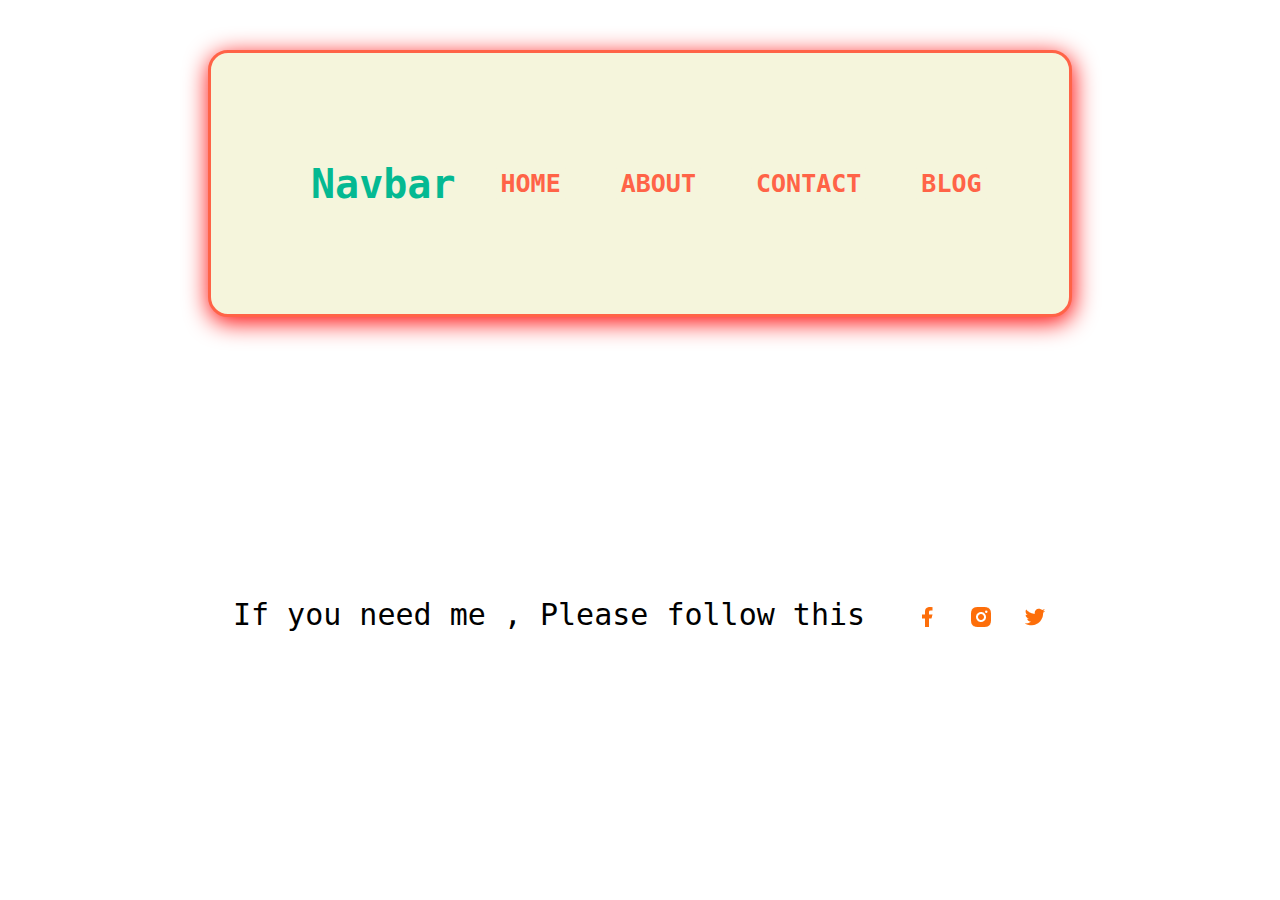
<file: index.html>
<!DOCTYPE html>
<html lang="en">
<head>
    <meta charset="UTF-8">
    <meta name="viewport" content="width=device-width, initial-scale=1.0">
    <title>Document</title>
    <link rel="stylesheet" href="1.css">
</head>
<body>

    <header>
        <section class="nav">
           <div ><a class="nav-title" href="index.html">Navbar</a></div>
            <div class="nav-item">
                <ul>
                    <li><a href="home.html">HOME</a></li>
                    <li><a href="about.html">ABOUT</a></li>
                    <li><a href="contact.html">CONTACT</a></li>
                    <li><a href="blog.html">BLOG</a></li>
                </ul>
            </div>
        </section>

        <section class="connect">
            <div class="connect-title"><p> If you need me , Please follow this</p></div>
            <div class="connect-icon">
                <a href="https://www.facebook.com/atul.khan.7568596"><img src="img/facebook.png" alt=""></a>
                <a href="https://www.instagram.com/ash_ik__khan?igsh=MXVma25jaTV3b3JxMw=="><img src="img/insta.png" alt=""></a>
                <a href="https://x.com/ASHIKkhan693?t=D74cKAxbrsyfzIiFD63CzQ&s=09"><img src="img/twitter.png" alt=""></a>
            </div>
        </section>
    </header>

    <main></main>

    <footer></footer>
    
</body>
</html>
</file>
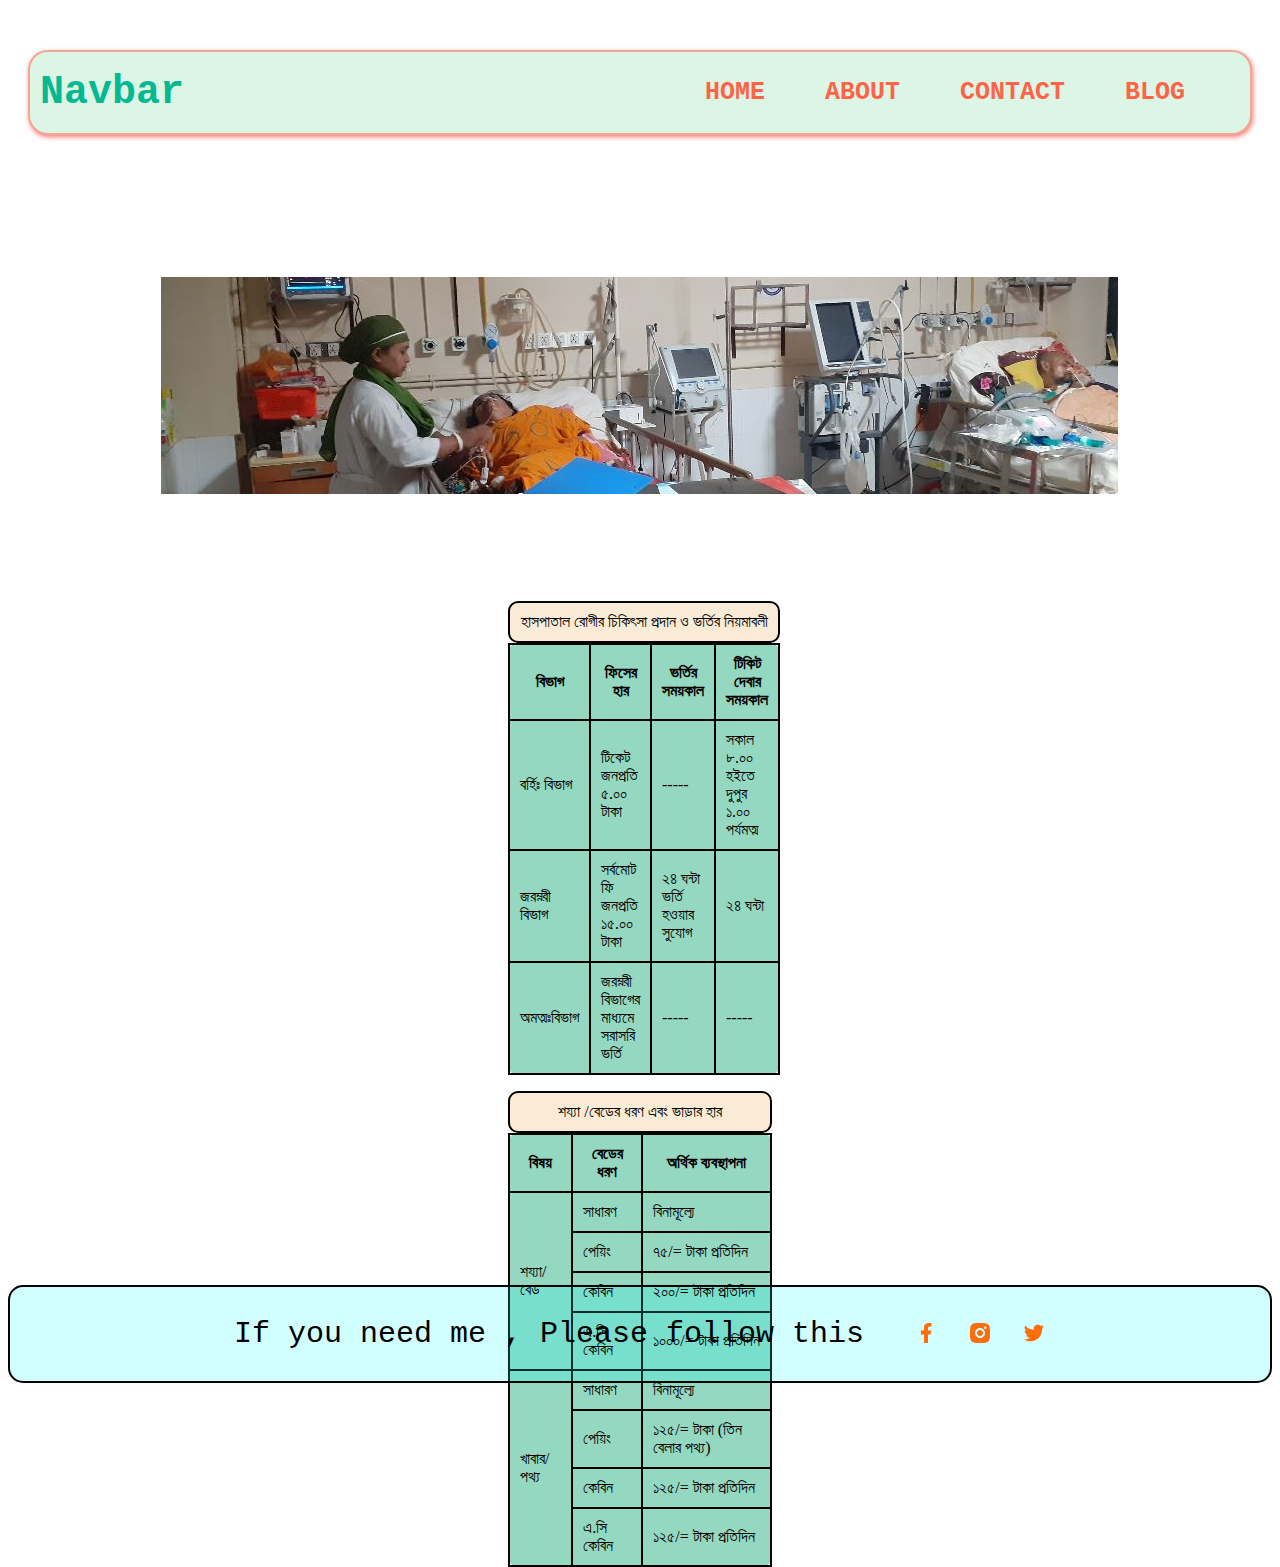
<file: about.html>
<!DOCTYPE html>
<html lang="en">
<head>
    <meta charset="UTF-8">
    <meta name="viewport" content="width=device-width, initial-scale=1.0">
    <title>Document</title>
    <link rel="stylesheet" href="2.css">
</head>
<body>
    <header>
        <section class="nav">
            <a href="index.html"> <div class="nav-title"></div>  Navbar</div></a>
            <div class="nav-item">
                <ul>
                    <li><a href="home.html">HOME</a></li>
                    <li><a href="about.html">ABOUT</a></li>
                    <li><a href="contact.html">CONTACT</a></li>
                    <li><a href="blog.html">BLOG</a></li>
                </ul>
            </div>
        </section>

        <section class="banner-card-2">
            <div class="banner-2"></div>
            <div>
                <p>
                    <table class="table-1">
                        <caption>হাসপাতাল রোগীর চিকিৎসা প্রদান ও ভর্তির নিয়মাবলী</caption>
                        <tr>
                            <th>বিভাগ</th>
                            <th>ফিসের হার</th>
                            <th>ভর্তির সময়কাল</th>
                            <th>টিকিট দেবার সময়কাল</th>
                        </tr>
                        <tr>
                            <td>বর্হিঃ বিভাগ</td>
                            <td>টিকেট জনপ্রতি ৫.০০ টাকা</td>
                            <td> -----</td>
                            <td>সকাল ৮.০০ হইতে দুপুর ১.০০ পর্যমত্ম</td>
                        </tr>
                        <tr>
                            <td>জরম্নরী বিভাগ</td>
                            <td>সর্বমোট ফি জনপ্রতি ১৫.০০ টাকা</td>
                            <td>২৪ ঘন্টা ভর্তি হওয়ার সুযোগ</td>
                            <td>২৪ ঘন্টা</td>
                        </tr>
                        <tr>
                            <td>অমত্মঃবিভাগ</td>
                            <td> জরম্নরী বিভাগের মাধ্যমে সরাসরি ভর্তি</td>
                            <td>-----</td>
                            <td>-----</td>
                        </tr>
                    </table>
                </p>
                <p>
                    <table class="table-1">
                        <caption>শয্যা /বেডের ধরণ এবং ভাড়ার হার</caption>
                        <tr>
                            <th>বিষয়</th>
                            <th>বেডের ধরণ</th>
                            <th>অর্থিক ব্যবস্থাপনা</th>
                        </tr>
                        <tr>
                            <td rowspan="4">শয্যা/বেড</td>
                            <td>সাধারণ</td>
                            <td>বিনামূল্যে</td>
                        </tr>
                        <tr>
                            <td>পেয়িং</td>
                            <td>৭৫/= টাকা প্রতিদিন</td>
                        </tr>
                        <tr>
                            <td>কেবিন</td>
                            <td>২০০/= টাকা প্রতিদিন</td>
                        </tr>
                        <tr>
                            <td>এ.সি কেবিন</td>
                            <td>১০০০/= টাকা প্রতিদিন</td>
                        </tr>
                        <tr>
                            <td rowspan="4">খাবার/পথ্য</td>
                            <td>সাধারণ</td>
                            <td>বিনামূল্যে</td>
                        </tr>
                        <tr>
                            <td>পেয়িং</td>
                            <td>১২৫/= টাকা (তিন বেলার পথ্য)</td>
                        </tr>
                        <tr>
                            <td>কেবিন</td>
                            <td>১২৫/= টাকা প্রতিদিন</td>
                        </tr>
                        <tr>
                            <td>এ.সি কেবিন</td>
                            <td>১২৫/= টাকা প্রতিদিন</td>
                        </tr>
                    </table>
                </p>
            </div>

        </section>

    </header>


    <footer>
        <section class="connect">
            <div class="connect-title"><p> If you need me , Please follow this</p></div>
            <div class="connect-icon">
                <a href="https://www.facebook.com/atul.khan.7568596"><img src="img/facebook.png" alt=""></a>
                <a href="https://www.instagram.com/ash_ik__khan?igsh=MXVma25jaTV3b3JxMw=="><img src="img/insta.png" alt=""></a>
                <a href="https://www.facebook.com/atul.khan.7568596"><img src="img/twitter.png" alt=""></a>
            </div>
        </section>
    </footer>
    
</body>
</html>
</file>
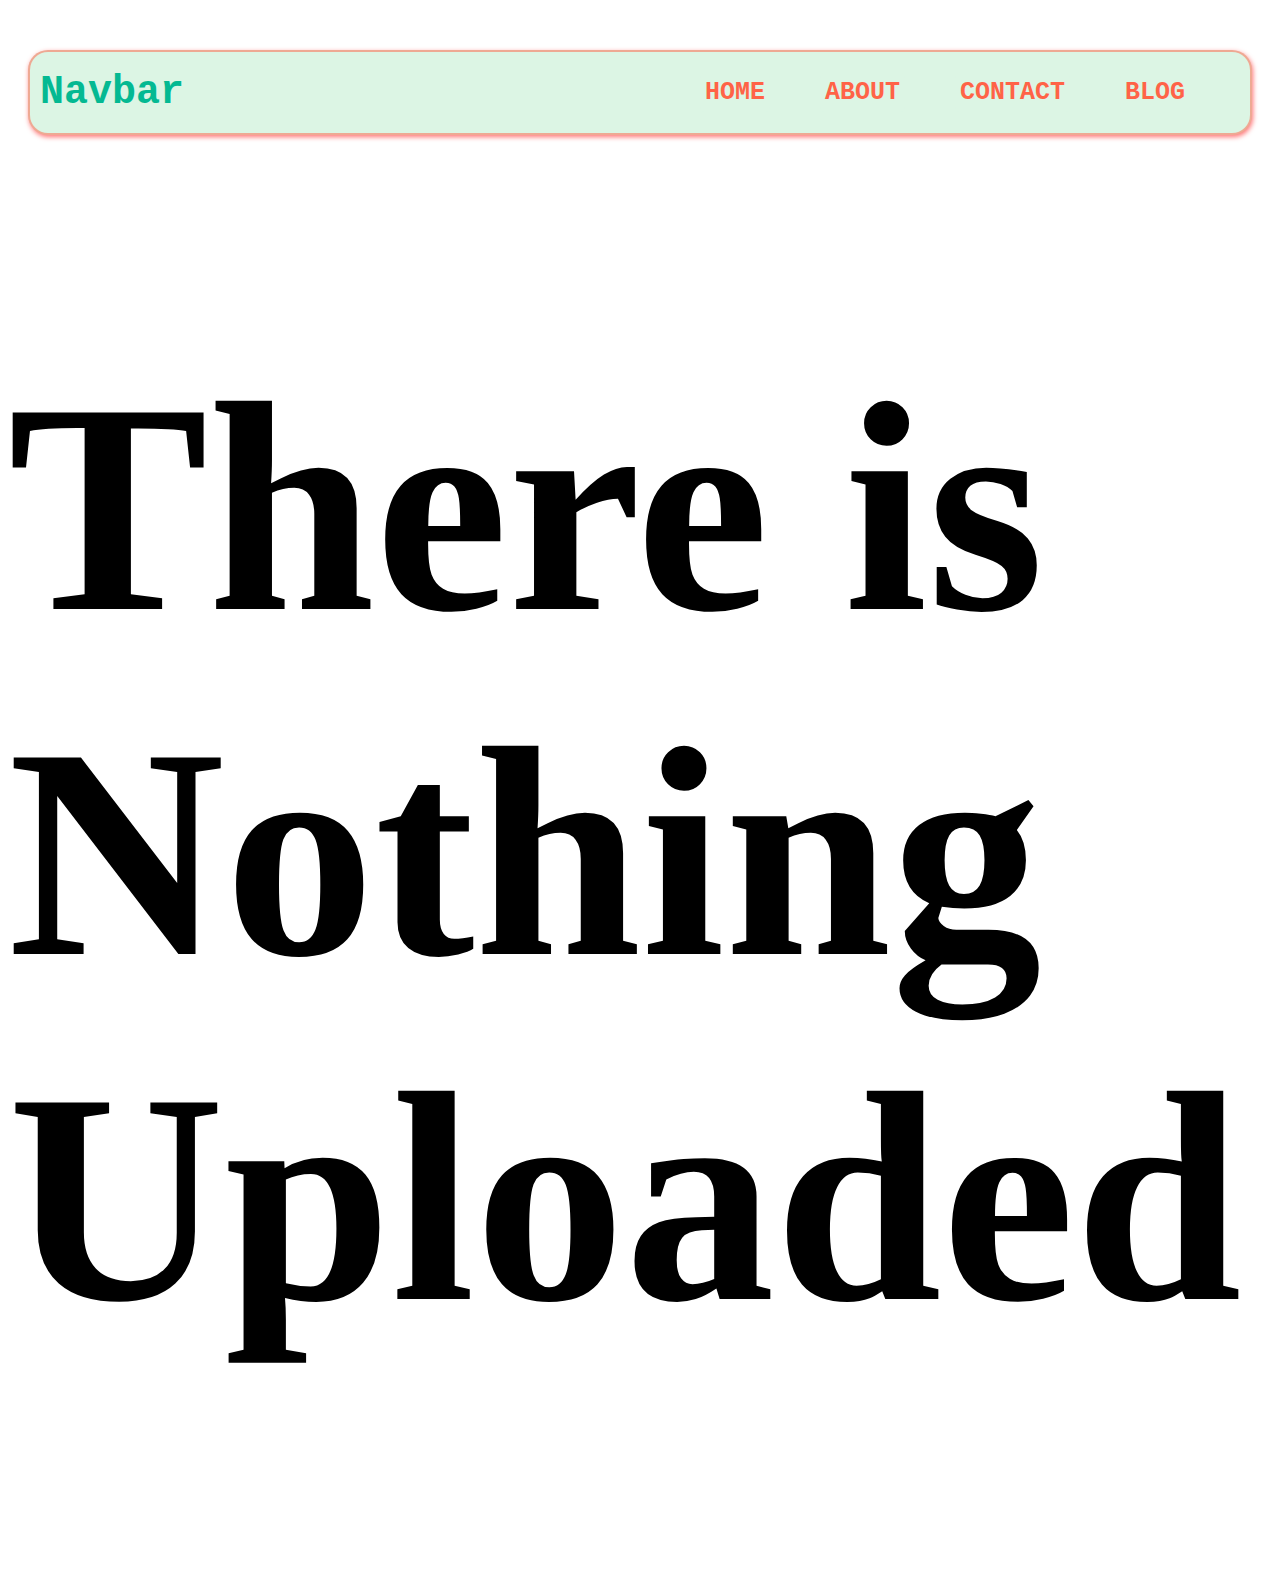
<file: blog.html>
<!DOCTYPE html>
<html lang="en">
<head>
    <meta charset="UTF-8">
    <meta name="viewport" content="width=device-width, initial-scale=1.0">
    <title>Document</title>
    <link rel="stylesheet" href="2.css">
</head>
<body>
    <header>
        <section class="nav">
            <div ><a class="nav-title" href="index.html">Navbar</a></div>
            <div class="nav-item">
                <ul>
                    <li><a href="home.html">HOME</a></li>
                    <li><a href="about.html">ABOUT</a></li>
                    <li><a href="contact.html">CONTACT</a></li>
                    <li><a href="blog.html">BLOG</a></li>
                </ul>
            </div>
        </section>
        <h1>There is Nothing Uploaded</h1>

    </header>
    
</body>
</html>
</file>
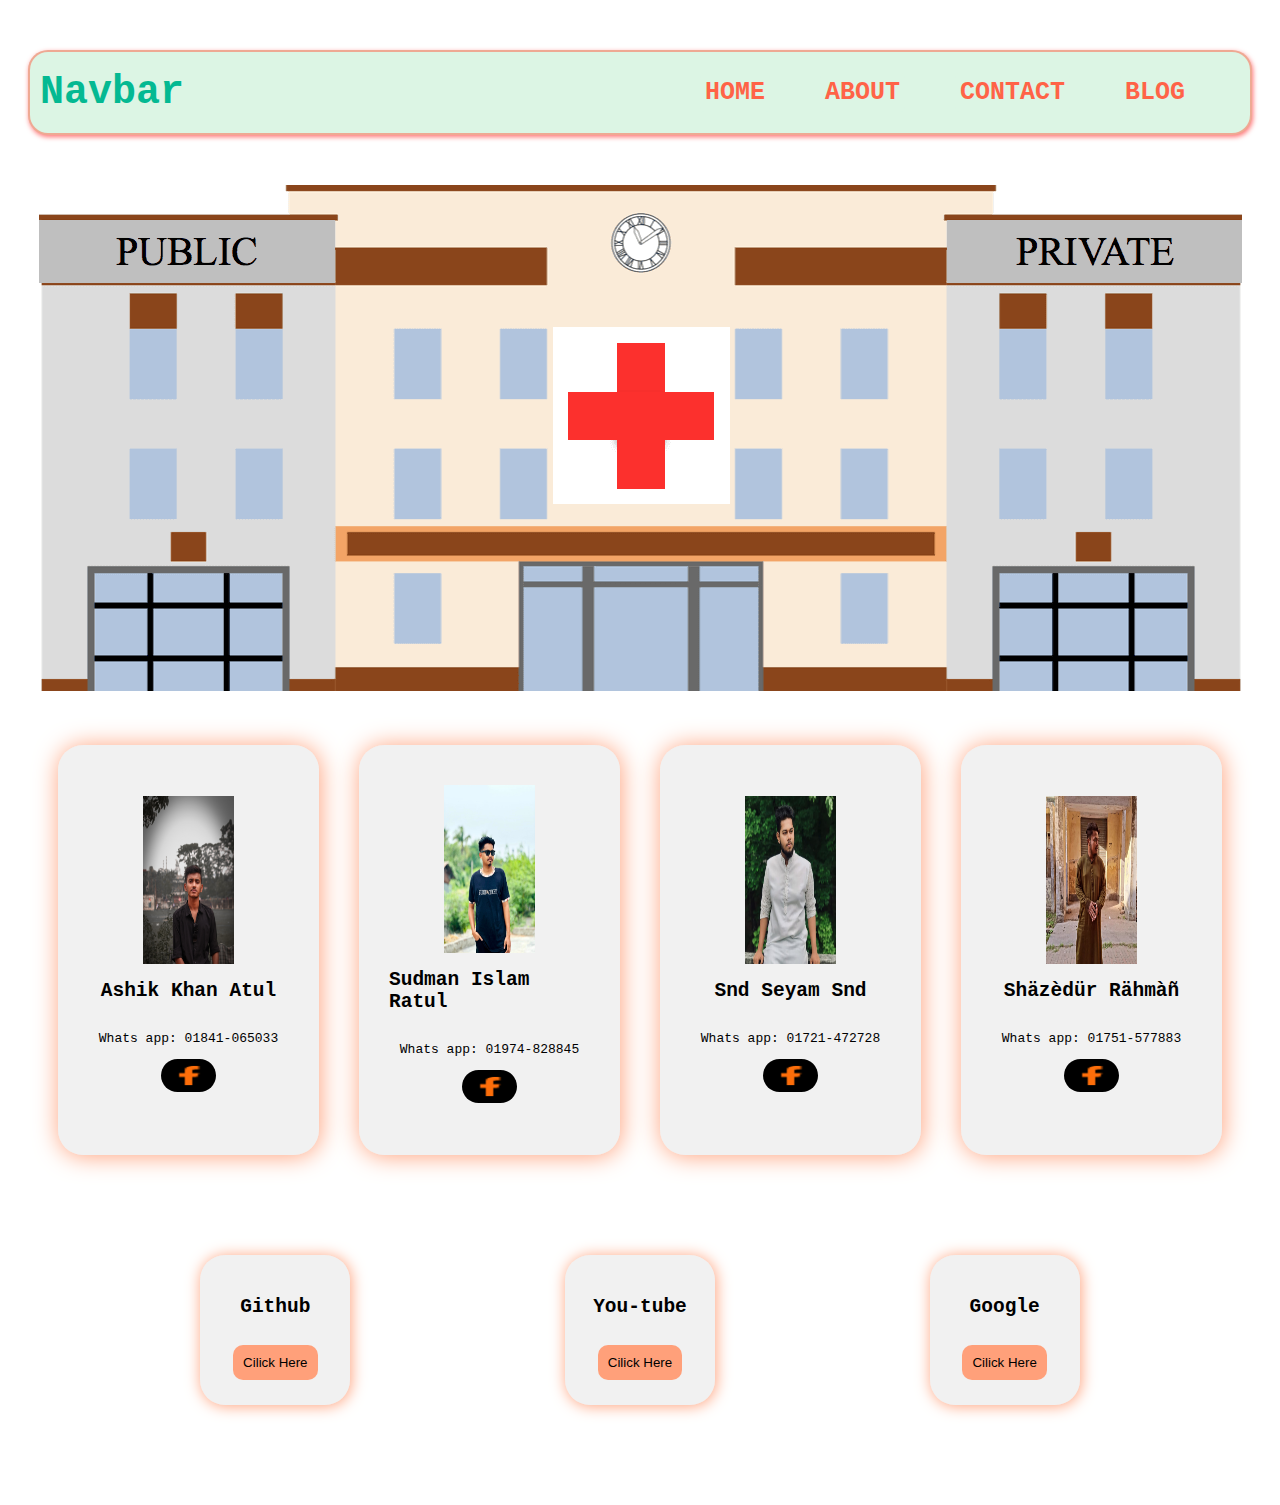
<file: contact.html>
<!DOCTYPE html>
<html lang="en">
<head>
    <meta charset="UTF-8">
    <meta name="viewport" content="width=device-width, initial-scale=1.0">
    <title>Document</title>
    <link rel="stylesheet" href="2.css">
</head>
<body>
    <header>
        <section class="nav">
            <div ><a class="nav-title" href="index.html">Navbar</a></div>
            <div class="nav-item">
                <ul>
                    <li><a href="home.html">HOME</a></li>
                    <li><a href="about.html">ABOUT</a></li>
                    <li><a href="contact.html">CONTACT</a></li>
                    <li><a href="blog.html">BLOG</a></li>
                </ul>
            </div>
        </section>

        <section class="bann-3">
            <div class="banner-3"> <img src="img/hospital-.png" alt=""></div>
        </section>

            <div class="card-contact">
                <div class="card">
                    <img class="pic-10" src="img/ashik.jpg" alt="">
                    <h2 class="card-title"> Ashik Khan Atul</h2>
                    <P class="card-des">Whats app: 01841-065033</P>
                    <a href=" https://www.facebook.com/atul.khan.7568596"><img class="pic-10" src="img/facebook.png" alt=""></a>
                </div>
                <div class="card">
                    <img class="pic-10" src="img/ratul.jpg" alt="">
                    <h2 class="card-title">Sudman Islam Ratul</h2>
                    <P class="card-des">Whats app: 01974-828845</P>
                    <a href="https://www.facebook.com/Ratul1227R"><img class="pic-10" src="img/facebook.png" alt=""></a>
                </div>

                <div class="card">
                    <img  src="img/snd.jpg" alt="">
                    <h2 class="card-title">Snd Seyam Snd </h2>
                    <P class="card-des">Whats app: 01721-472728</P>
                    <a href="https://www.facebook.com/sndseyam.snd"><img class="pic-10" src="img/facebook.png" alt=""></a>
                </div>
                <div class="card">
                    <img src="img/shazid.jpg" alt="">
                    <h2 class="card-title"> Shäzèdür Rähmàñ</h2>
                    <P class="card-des">Whats app: 01751-577883</P>
                    <a href="https://www.facebook.com/profile.php?id=100076073168368"><img class="pic-10" src="img/facebook.png" alt=""></a>
                </div>
            </div>

            <div class="link">
                <div class="link-name">
                    <h2>Github</h2>
                    <a href="https://github.com/ASHIK-KHAN-ATUL"><button class="btn-pro">Cilick Here</button></a>
                </div>
                <div class="link-name">
                    <h2>You-tube</h2>
                    <a href="https://www.youtube.com/"><button class="btn-pro">Cilick Here</button></a>
                </div>
                <div class="link-name">
                    <h2>Google</h2>
                    <a href="https://www.youtube.com/"><button class="btn-pro">Cilick Here</button></a>
                </div>
            </div>



    </header>
    
</body>
</html>
</file>
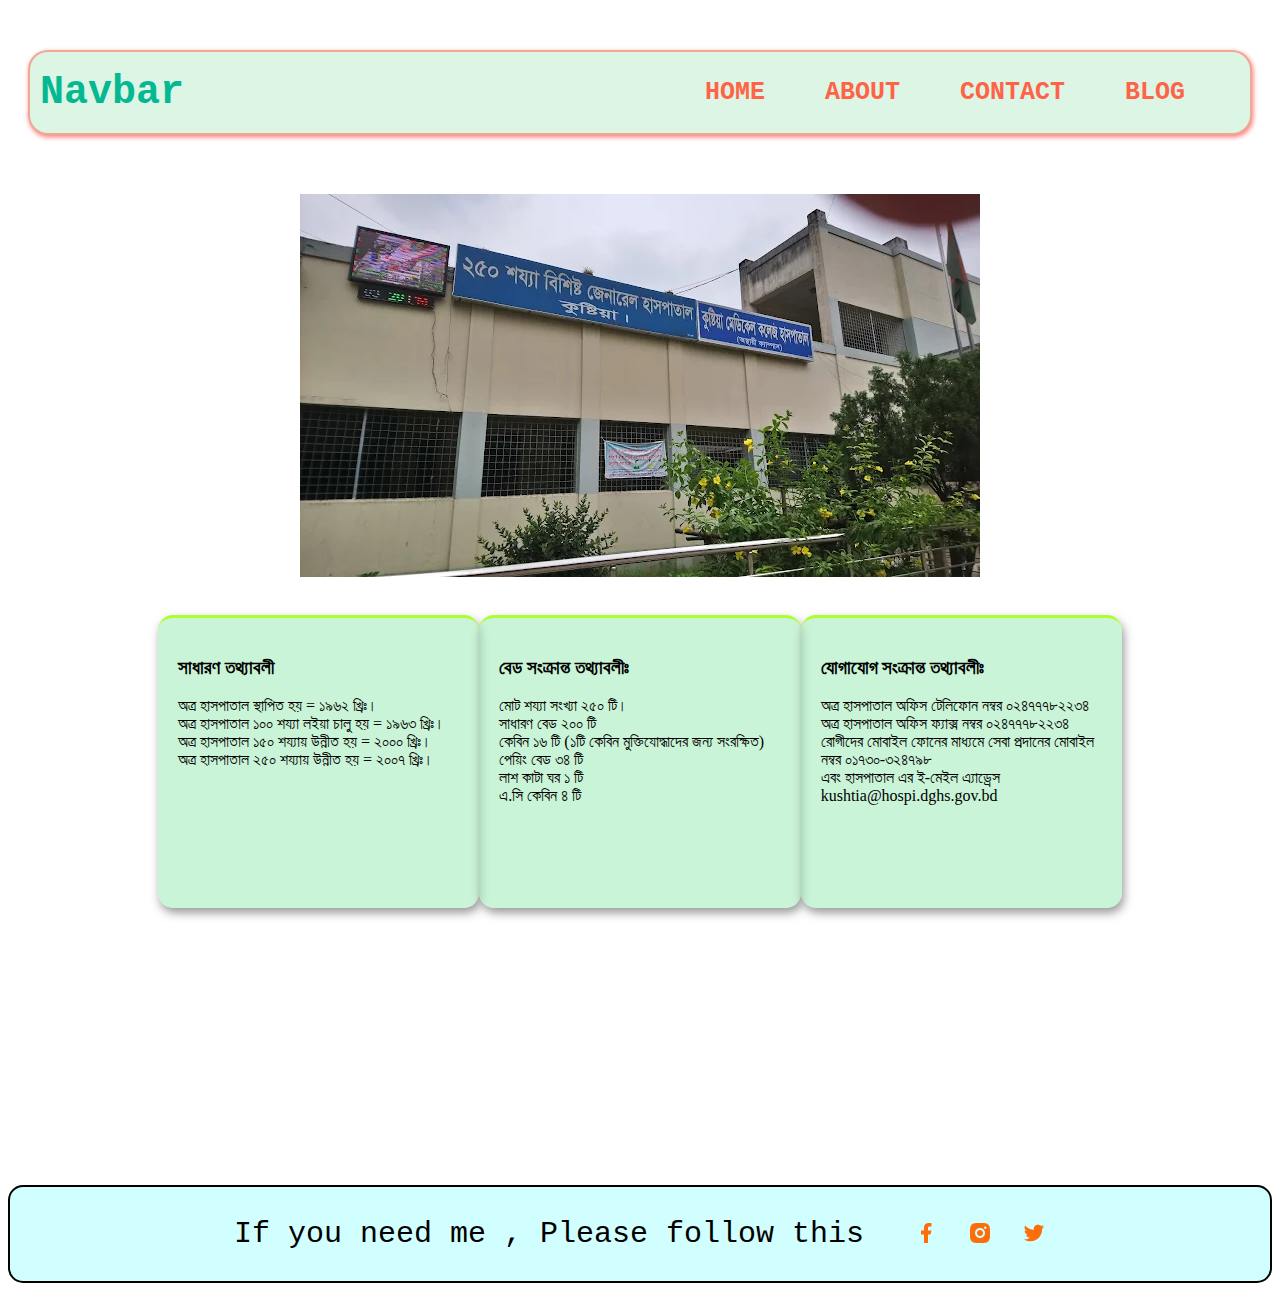
<file: home.html>
<!DOCTYPE html>
<html lang="en">
<head>
    <meta charset="UTF-8">
    <meta name="viewport" content="width=device-width, initial-scale=1.0">
    <title>Document</title>
    <link rel="stylesheet" href="2.css">
</head>
<body>
    <header>
        <section class="nav">
            <a href="index.html"> <div class="nav-title"></div>  Navbar</div></a>
            <div class="nav-item">
                <ul>
                    <li><a href="home.html">HOME</a></li>
                    <li><a href="about.html">ABOUT</a></li>
                    <li><a href="contact.html">CONTACT</a></li>
                    <li><a href="blog.html">BLOG</a></li>
                </ul>
            </div>
        </section>
        <section class="banner-card">
            <div class="banner">     </div>
            <section class="details">
                <div class="detail">
                    <h3 class="detail-title">সাধারণ তথ্যাবলী</h3>
                    <p class="detail-des">অত্র হাসপাতাল স্থাপিত হয়              =  ১৯৬২ খ্রিঃ।<br>

                        অত্র হাসপাতাল ১০০ শয্যা লইয়া চালু হয়  =  ১৯৬৩ খ্রিঃ।<br>
                        
                        অত্র হাসপাতাল ১৫০ শয্যায় উন্নীত হয়    =  ২০০০ খ্রিঃ।<br>
                        
                        অত্র হাসপাতাল ২৫০ শয্যায় উন্নীত হয়   =  ২০০৭ খ্রিঃ।<br>
                    </p>
                </div>

                <div class="detail">
                    <h3 class="detail-title">বেড সংক্রান্ত তথ্যাবলীঃ</h3>
                    <p class="detail-des" >মোট শয্যা সংখ্যা    ২৫০ টি। <br>

                        সাধারণ বেড          ২০০ টি  <br> 
                        
                        কেবিন                ১৬ টি (১টি কেবিন মুক্তিযোদ্ধাদের জন্য সংরক্ষিত) <br>
                        
                        পেয়িং বেড           ৩৪ টি <br>
                        
                        লাশ কাটা ঘর        ১ টি <br>
                        
                        এ.সি কেবিন        ৪ টি</p> 
                </div>
                <div class="detail">
                    <h3 class="detail-title">যোগাযোগ  সংক্রান্ত তথ্যাবলীঃ</h3>
                    <p class="detail-des"> অত্র হাসপাতাল অফিস টেলিফোন নম্বর  ০২৪৭৭৭৮২২৩৪ <br>

                        অত্র হাসপাতাল অফিস ফ্যাক্স নম্বর  ০২৪৭৭৭৮২২৩৪ <br>
                        
                        রোগীদের মোবাইল ফোনের মাধ্যমে সেবা প্রদানের মোবাইল নম্বর ০১৭৩০-৩২৪৭৯৮ <br>
                        
                        এবং হাসপাতাল এর ই-মেইল এ্যাড্রেস  kushtia@hospi.dghs.gov.bd</p>
                </div>
            </section>
        </section>
    </header>

    <footer>
        <section class="connect">
            <div class="connect-title"><p> If you need me , Please follow this</p></div>
            <div class="connect-icon">
                <a href="https://www.facebook.com/atul.khan.7568596"><img src="img/facebook.png" alt=""></a>
                <a href="https://www.instagram.com/ash_ik__khan?igsh=MXVma25jaTV3b3JxMw=="><img src="img/insta.png" alt=""></a>
                <a href="https://www.facebook.com/atul.khan.7568596"><img src="img/twitter.png" alt=""></a>
            </div>
        </section>
    </footer>
    
</body>
</html>
</file>
<file: 1.css>
.nav{
    display: flex;
    justify-content: space-between;
    margin: 50px 200px;
    align-items: center;
    background-color: beige;
    padding: 100px;
    border: 3px solid tomato;
    border-radius: 20px;
    box-shadow: 1px 5px 25px red;   
    text-decoration: none;
}
.nav-item ul{
    display: flex;
    list-style: none;
}
.nav-item ul li a{
    text-decoration: none;
    margin-right:50px; 
    color: tomato;
    background-color: beige;
    border-radius: 5px; 
    padding: 5px;
    font-family: monospace;
    font-size: 25px ;
}
.nav-item ul li a:hover{
    color:beige ;
    background-color: tomato;
    transition: 0.5s;
}
a{
    text-decoration: none;
    font-family: monospace;
    color: rgb(4, 185, 146);
    font-size: 40px;
    font-weight: 700;
}
.nav-title:hover{
    color: black;
    transition: .5s;
}

.connect{
    display: flex;
    justify-content: center;
    align-items: center;
    margin-top: 250px;
    gap: 50px;
}
.connect-title{
    font-family: monospace;
    font-size: 30px;
    font-weight: 500;
}
.connect-icon{
    display: flex;
    justify-content: center;
    gap: 30px;
}
</file>
<file: 2.css>
.nav{
    display: flex;
    justify-content: space-between;
    margin: 50px 20px;
    align-items: center;
    background-color: rgb(220, 245, 228);
    padding: 10px;
    border: 2px solid rgba(255, 99, 71, 0.516);
    border-radius: 20px;
    box-shadow: 1px 2px 5px rgba(255, 0, 0, 0.548);   
    text-decoration: none;
}
.nav-item ul{
    display: flex;
    list-style: none;
}
.nav-item ul li a{
    text-decoration: none;
    margin-right:50px; 
    color: tomato;
    background-color: rgb(220, 245, 228);
    border-radius: 5px; 
    padding: 5px;
    font-family: monospace;
    font-size: 25px ;
}
.nav-item ul li a:hover{
    color:rgb(220, 245, 228) ;
    background-color: tomato;
    transition: 0.5s;
}
a{
    text-decoration: none;
    font-family: monospace;
    color: rgb(4, 185, 146);
    font-size: 40px;
    font-weight: 700;
}
.nav-title:hover{
    color: black;
    transition: .5s;
}

.connect{
    display: flex;
    justify-content: center;
    align-items: center;
    gap: 50px;
    background-color: rgba(0, 255, 255, 0.181);
    border: 2px solid black;
    border-radius: 15px;
}
.connect-title{
    font-family: monospace;
    font-size: 30px;
    font-weight: 500;
}
.connect-icon{
    display: flex;
    justify-content: center;
    gap: 30px;
}


/* BANNER ====================================================================================================================== */
.banner-card{
    height: 1000px;
}
.banner{
    background-image: url(img/banner.jpg);
    height: 400px;
    background-repeat: no-repeat;
    background-position: center;
}

.details{
    display: flex;
    justify-content: space-between;
    margin: 150px;

}

.detail{
    background-color: rgba(170, 237, 191, 0.619);
    height: 250px;
    width: 300px;
    padding: 20px;
    border-radius: 15px;
    border-top: 3px solid greenyellow;
    box-shadow: 2px 5px 10px rgba(128, 128, 128, 0.793);
    position: relative;
    bottom: 120px;
}


/* ABOUT=================================================================================================================== */
.banner-card-2{
    height: 1100px;
}
.banner-2{
    background-image: url(img/banner2.jpg);
    height: 400px;
    background-repeat: no-repeat;
    background-position: center;
}
.table-1, th, td, caption{
    border: 2px solid black;
    border-collapse: collapse;
    padding: 10px;
    border-radius: 10px;
}
table{
    margin: 0px  500px;
    background-color: rgba(10, 166, 114, 0.437);
}
caption{
    background-color: antiquewhite;
}



/* contact -=========================================================================================================== */
.bann-3{
    display: flex;
    justify-content: center;
}
.banner-3 img{
    width: 100%;
}

.card-contact{
    display: flex;
    justify-content: center;
    align-items: center;
    margin: 50px;
    gap: 40px;

}
.card{
    height: 350px;
    width: 350px;
    background-color: rgba(211, 211, 211, 0.33);
    display: flex;
    justify-content: center;
    align-items: center;
    flex-direction: column;
    border-radius: 25px;
    padding: 30px;
    font-family: monospace;
    box-shadow: 1px 1px 25px lightsalmon ;
}

.card img{
    width: 45%;
    height: 48%;
}

.link{
    display: flex;
    justify-content: space-around;
    gap: 30px;
    margin: 100px;

}
.link-name{
    height: 150px;
    width: 150px;
    background-color: rgba(211, 211, 211, 0.33);
    display: flex;
    justify-content: center;
    align-items: center;
    flex-direction: column;
    box-shadow: 1px 1px 15px lightsalmon ;
    border-radius: 25px;
    font-family: monospace;
}

.btn-pro{
    padding: 10px;
    background-color: lightsalmon;
    border-radius: 10px;
    border: none;
}

.btn-pro:hover{
    background-color:rgba(211, 211, 211, 0.33) ;
    color: lightsalmon;
    transition: 0.3s;
}

a .pic-10{
    height: 23px;
    width: 45px;
    background-color: black;
    padding: 5px;
    border-radius: 100px;
}


/* Blog===================================================================================================== */
h1{
    font-size: 300px;
}
</file>
